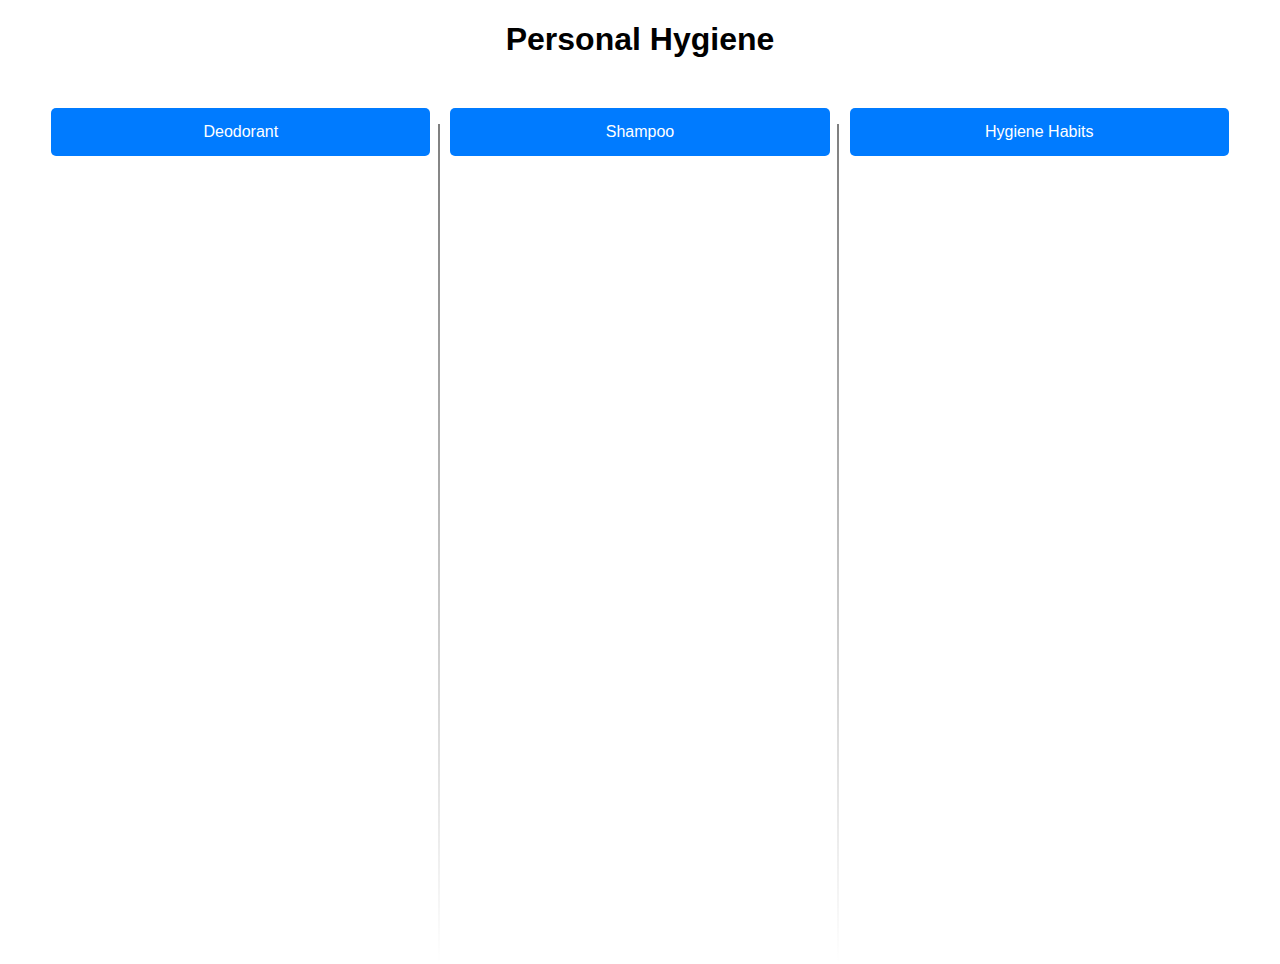
<file: hygiene2.html>
<!DOCTYPE html>
<html>

<head>
  <meta charset="utf-8">
  <meta name="viewport" content="width=device-width">
  <title>Hygiene</title>
  <link href="dropdown.css" rel="stylesheet" type="text/css" />
</head>

<body>
  <h1>Personal Hygiene</h1>

  <div class="container">
    <div class="column">
      <div class="button deodorant">Deodorant</div>
      <p class="text hide1">Lorem ipsum dolor sit amet, consectetur adipiscing elit. Nam auctor dui sit amet tellus convallis condimentum a eget odio. Etiam id est et ex tristique consectetur. Maecenas condimentum volutpat eleifend. Orci varius natoque penatibus et magnis dis parturient montes, nascetur ridiculus mus. Curabitur varius fringilla facilisis.</p>
    </div>
    
    <div class="column">
      <div class="button shampoo">Shampoo</div>
      <p class="text hide2">Lorem ipsum dolor sit amet, consectetur adipiscing elit. Nam auctor dui sit amet tellus convallis condimentum a eget odio. Etiam id est et ex tristique consectetur. Maecenas condimentum volutpat eleifend. Orci varius natoque penatibus et magnis dis parturient montes, nascetur ridiculus mus. Curabitur varius fringilla facilisis.</p>
    </div>
    
    <div class="column">
      <div class="button habits">Hygiene Habits</div>
      <p class="text hide3">Lorem ipsum dolor sit amet, consectetur adipiscing elit. Nam auctor dui sit amet tellus convallis condimentum a eget odio. Etiam id est et ex tristique consectetur. Maecenas condimentum volutpat eleifend. Orci varius natoque penatibus et magnis dis parturient montes, nascetur ridiculus mus. Curabitur varius fringilla facilisis.</p>
    </div>
  </div>

  <script src="scripts.js"></script>
</body>

</html>
</file>
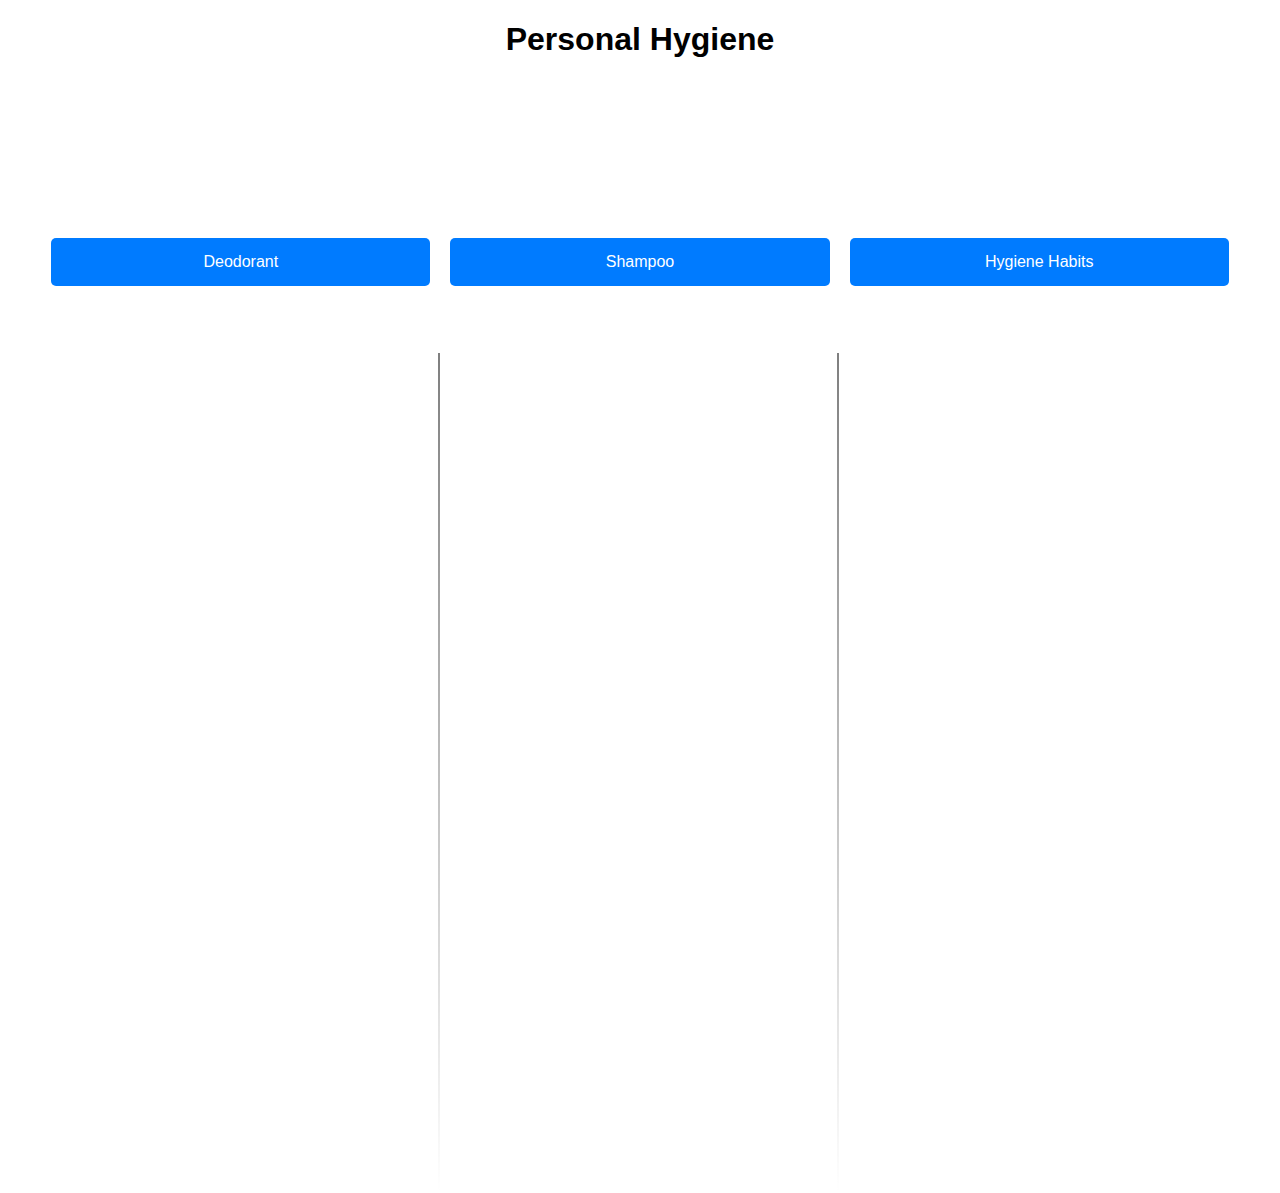
<file: ALMOSTFINISHEDWEBSITE/hygiene.html>
<!DOCTYPE html>
<html>

<head>
  <meta charset="utf-8">
  <meta name="viewport" content="width=device-width">
  <title>Hygiene</title>
  <link href="dropdown.css" rel="stylesheet" type="text/css" />
</head>

<body>
  <h1>Personal Hygiene</h1>

  <div class="container">
    <div class="column">
      <div class="button deodorant">Deodorant</div>
      <p class="text hide1">Deodorant is essential for managing body odor and maintaining personal hygiene. Some of the best products include Secret Clinical Strength Invisible Antiperspirant & Deodorant, Degree Ultra Clear Pure Clean Antiperspirant, and Dove 0% Aluminum Deodorant12. It’s best to apply deodorant after showering when your skin is clean and dry. The benefits of using deodorant include killing odor-causing bacteria, reducing sweat, and keeping you feeling fresh throughout the day34. This can significantly boost self-wellness by enhancing your confidence and comfort in social situations. Choosing the right deodorant can also cater to specific needs, such as sensitive skin or a preference for natural ingredients. Overall, deodorant plays a crucial role in personal care routines, contributing to both physical cleanliness and emotional well-being.</p>
    </div>
    
    <div class="column">
      <div class="button shampoo">Shampoo</div>
      <p class="text hide2">Shampoo is essential for maintaining clean, healthy hair and scalp. It removes dirt, oil, and product buildup, helping to prevent scalp issues and promote hair growth. Some of the best shampoos include R+Co Television Perfect Hair Shampoo for overall use, Olaplex No. 4 Bond Maintenance Shampoo for damaged hair, and Malin+Goetz Moisturizing Shampoo for curly hair. Using shampoo regularly, typically 2-3 times a week, balances scalp oil production and adds moisture, making hair easier to manage and style. Additionally, a good shampoo routine can enhance self-wellness by providing a sense of cleanliness and confidence. Clean, well-maintained hair can boost self-esteem and contribute to a positive self-image. Choosing the right shampoo tailored to your hair type and needs can make a significant difference in your hair’s health and your overall well-being.</p>
    </div>
    
    <div class="column">
      <div class="button habits">Hygiene Habits</div>
      <p class="text hide3">Click here to learn about the creators of this website.</p>
    </div>
  </div>

  <script src="scripts.js"></script>
</body>

</html>
</file>
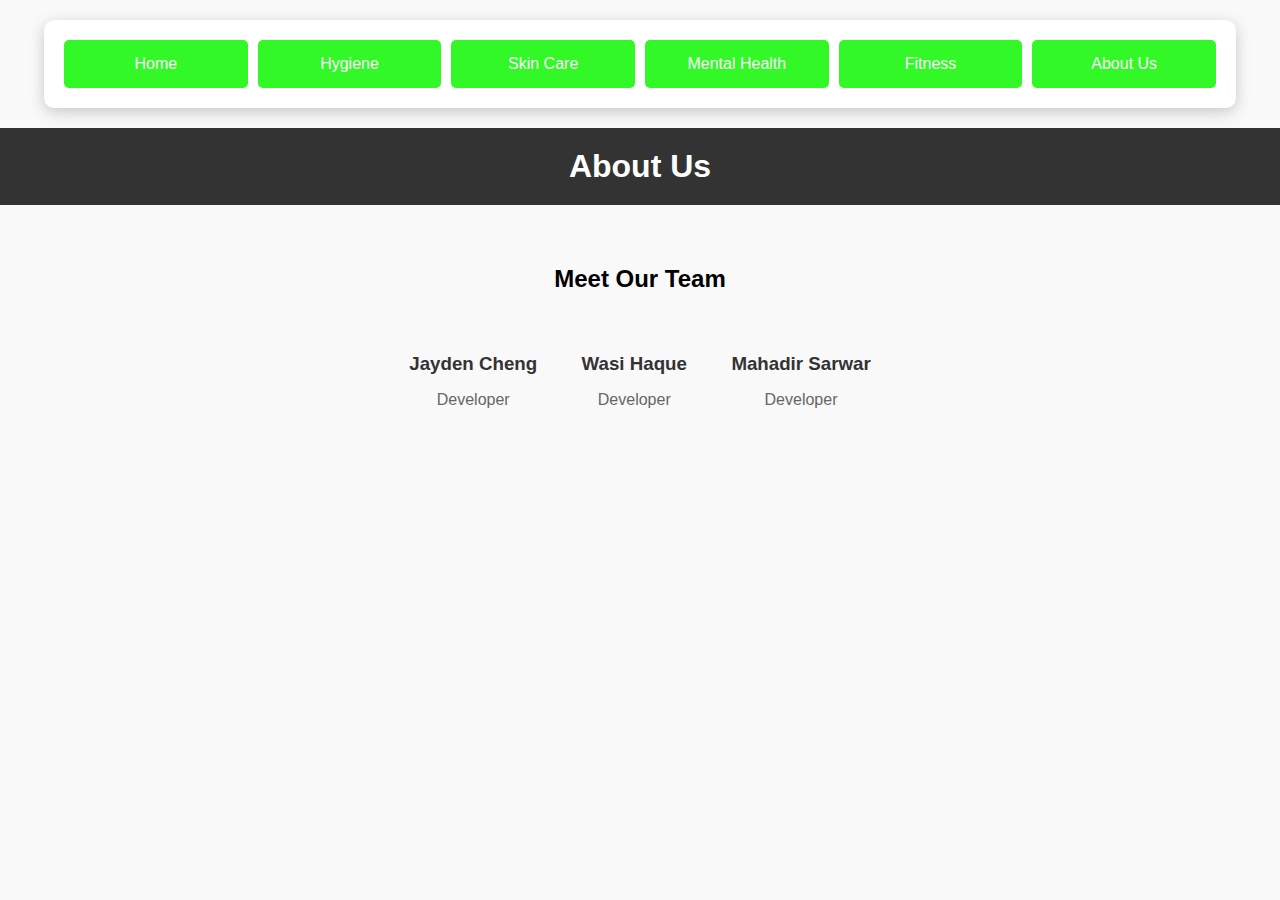
<file: FINISHEDWEBSITE/about.html>
<!DOCTYPE html>
<html lang="en">
<head>
    <meta charset="UTF-8">
    <meta name="viewport" content="width=device-width, initial-scale=1.0">
    <title>About Us</title>
    <link rel="stylesheet" href="about.css">
</head>
<body>
    <div class="header-wrapper">
        <div class="container2">
            <div class="column2">
                <div class="button2 home">
                    <a href="index.html">Home</a>
                </div>
                <p class="text2 hidden">Welcome to our website! Explore the various sections.</p>
            </div>

            <div class="column2">
                <div class="button2 hygiene">
                    <a href="hygiene.html">Hygiene</a>
                </div>
                <p class="text2 hidden">Click here to learn about hygiene products and tips to maintain healthy hygienic habits. This subpage contains information on the best products to use, guides on how to yield the best results, and advice on how to build positive reinforcement.</p>
            </div>

            <div class="column2">
                <div class="button2 skin">
                    <a href="skincare.html">Skin Care</a>
                </div>
                <p class="text2 hidden">Click here to learn about daily routines, targeted solutions, and resources. These modules will help you take care of your skin and keep it healthy and radiant.</p>
            </div>

            <div class="column2">
                <div class="button2 mental">
                    <a href="mentalhealth.html">Mental Health</a>
                </div>
                <p class="text2 hidden">Click here to learn about mental health, how to manage stress, taking care of your emotional wellbeing, and finding resources to help you in times of crisis. You can take a quiz that will help you identify your needs.</p>
            </div>

            <div class="column2">
                <div class="button2 fitness">
                    <a href="fitness.html">Fitness</a>
                </div>
                <p class="text2 hidden">Click here to learn about hydration, nutrition, excersizes/activities. Our interactive modules come with two calculators that can help you find your required daily water intake and your daily caloric intake.</p>
            </div>

            <div class="column2">
                <div class="button2 about">
                    <a href="about.html">About Us</a>
                </div>
                <p class="text2 hidden">Click here to learn about the creators of this website.</p>
            </div>
        </div>
    </div>

    <header>
        <h1>About Us</h1>
    </header>
    
    <section class="team">
        <h2>Meet Our Team</h2>
        <div class="team-member">
            <h3>Jayden Cheng</h3>
            <p>Developer</p>
        </div>
        <div class="team-member">
            <h3>Wasi Haque</h3>
            <p>Developer</p>
        </div>
        <div class="team-member">
            <h3>Mahadir Sarwar</h3>
            <p>Developer</p>
        </div>
    </section>
</body>
<script>
    (function (w, d, s, o, f, js, fjs) {
      w["botsonic_widget"] = o;
      w[o] =
        w[o] ||
        function () {
          (w[o].q = w[o].q || []).push(arguments);
        };
      (js = d.createElement(s)), (fjs = d.getElementsByTagName(s)[0]);
      js.id = o;
      js.src = f;
      js.async = 1;
      fjs.parentNode.insertBefore(js, fjs);
    })(window, document, "script", "Botsonic", "https://widget.botsonic.com/CDN/botsonic.min.js");
    Botsonic("init", {
      serviceBaseUrl: "https://api-azure.botsonic.ai",
      token: "3492be0e-5abb-4685-904b-d6a21d18f9ea",
    });
  </script>
</html>
</file>
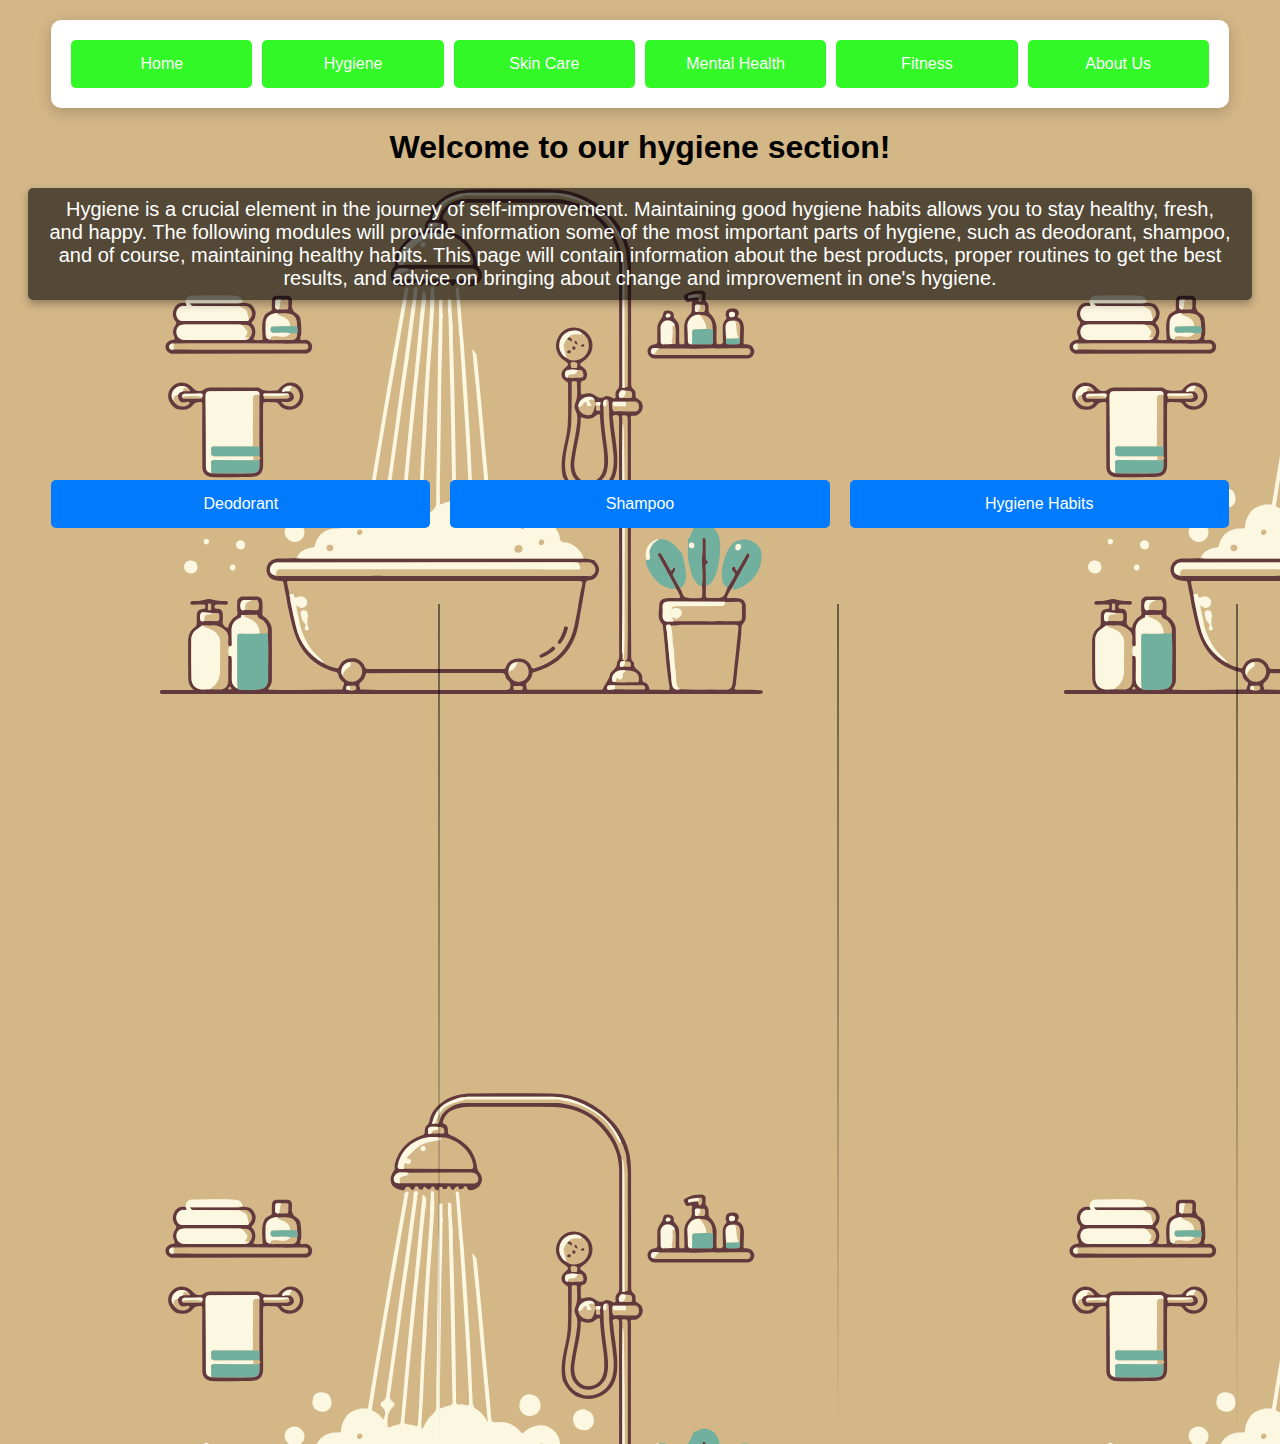
<file: FINISHEDWEBSITE/hygiene.html>
<!DOCTYPE html>
<html>

<head>
  <meta charset="utf-8">
  <meta name="viewport" content="width=device-width">
  <title>Hygiene</title>
  <link href="dropdown.css" rel="stylesheet" type="text/css" />
</head>

<body>
  <div class="header-wrapper">
    <div class="container2">
        <div class="column2">
            <div class="button2 home">
                <a href="index.html">Home</a>
            </div>
            <p class="text2 hidden">Welcome to our website! Explore the various sections.</p>
        </div>

        <div class="column2">
            <div class="button2 hygiene">
                <a href="hygiene.html">Hygiene</a>
            </div>
            <p class="text2 hidden">Click here to learn about hygiene products and tips to maintain healthy hygienic habits. This subpage contains information on the best products to use, guides on how to yield the best results, and advice on how to build positive reinforcement.</p>
        </div>

        <div class="column2">
            <div class="button2 skin">
                <a href="skincare.html">Skin Care</a>
            </div>
            <p class="text2 hidden">Click here to learn about daily routines, targeted solutions, and resources. These modules will help you take care of your skin and keep it healthy and radiant.</p>
        </div>

        <div class="column2">
            <div class="button2 mental">
                <a href="mentalhealth.html">Mental Health</a>
            </div>
            <p class="text2 hidden">Click here to learn about mental health, how to manage stress, taking care of your emotional wellbeing, and finding resources to help you in times of crisis. You can take a quiz that will help you identify your needs.</p>
        </div>

        <div class="column2">
            <div class="button2 fitness">
                <a href="fitness.html">Fitness</a>
            </div>
            <p class="text2 hidden">Click here to learn about hydration, nutrition, excersizes/activities. Our interactive modules come with two calculators that can help you find your required daily water intake and your daily caloric intake.</p>
        </div>

        <div class="column2">
            <div class="button2 about">
                <a href="about.html">About Us</a>
            </div>
            <p class="text2 hidden">Click here to learn about the creators of this website.</p>
        </div>
    </div>
</div>

  <h1>Welcome to our hygiene section!</h1>
  
  <div class="centered-text-container">
    <div class="centered-text">
      Hygiene is a crucial element in the journey of self-improvement. Maintaining good hygiene habits allows you to stay healthy, fresh, and happy. The following modules will provide information some of the most important parts of hygiene, such as deodorant, shampoo, and of course, maintaining healthy habits. This page will contain information about the best products, proper routines to get the best results, and advice on bringing about change and improvement in one's hygiene.
    </div>
  </div>

  <div class="container">
    <div class="column">
      <div class="button deodorant">Deodorant</div>
      <p class="text hide1">Deodorant is essential for managing body odor and maintaining personal hygiene. Some of the best products include Secret Clinical Strength Invisible Antiperspirant & Deodorant, Degree Ultra Clear Pure Clean Antiperspirant, and Dove 0% Aluminum Deodorant12. It’s best to apply deodorant after showering when your skin is clean and dry. The benefits of using deodorant include killing odor-causing bacteria, reducing sweat, and keeping you feeling fresh throughout the day34. This can significantly boost self-wellness by enhancing your confidence and comfort in social situations. Choosing the right deodorant can also cater to specific needs, such as sensitive skin or a preference for natural ingredients. Overall, deodorant plays a crucial role in personal care routines, contributing to both physical cleanliness and emotional well-being.</p>
    </div>
    
    <div class="column">
      <div class="button shampoo">Shampoo</div>
      <p class="text hide2">Shampoo is essential for maintaining clean, healthy hair and scalp. It removes dirt, oil, and product buildup, helping to prevent scalp issues and promote hair growth. Some of the best shampoos include R+Co Television Perfect Hair Shampoo for overall use, Olaplex No. 4 Bond Maintenance Shampoo for damaged hair, and Malin+Goetz Moisturizing Shampoo for curly hair. Using shampoo regularly, typically 2-3 times a week, balances scalp oil production and adds moisture, making hair easier to manage and style. Additionally, a good shampoo routine can enhance self-wellness by providing a sense of cleanliness and confidence. Clean, well-maintained hair can boost self-esteem and contribute to a positive self-image. Choosing the right shampoo tailored to your hair type and needs can make a significant difference in your hair’s health and your overall well-being.</p>
    </div>
    
    <div class="column">
      <div class="button habits">Hygiene Habits</div>
      <p class="text hide3">Improving hygiene habits is essential for maintaining good health and preventing the spread of illnesses. Start by washing your hands frequently with soap and water, especially before eating, after using the restroom, and when you come home from outside. Use hand sanitizer if soap and water aren’t available. Regularly shower or bathe to keep your skin clean and free from bacteria. Brush your teeth at least twice a day and floss daily to maintain oral hygiene. Keep your nails trimmed and clean to prevent the accumulation of dirt and germs. Change your clothes daily and wash them regularly. Clean and disinfect frequently-touched surfaces in your home, such as doorknobs, light switches, and countertops. Practice good respiratory hygiene by covering your mouth and nose with a tissue or your elbow when you cough or sneeze. Lastly, maintain a healthy diet and stay hydrated to support your immune system. These habits will help you stay healthy and feel your best.</p>
    </div>
  </div>
  <script src="scripts.js"></script>
</body>
<script>
  (function (w, d, s, o, f, js, fjs) {
    w["botsonic_widget"] = o;
    w[o] =
      w[o] ||
      function () {
        (w[o].q = w[o].q || []).push(arguments);
      };
    (js = d.createElement(s)), (fjs = d.getElementsByTagName(s)[0]);
    js.id = o;
    js.src = f;
    js.async = 1;
    fjs.parentNode.insertBefore(js, fjs);
  })(window, document, "script", "Botsonic", "https://widget.botsonic.com/CDN/botsonic.min.js");
  Botsonic("init", {
    serviceBaseUrl: "https://api-azure.botsonic.ai",
    token: "3492be0e-5abb-4685-904b-d6a21d18f9ea",
  });
</script>

</html>
</file>
<file: dropdown.css>
body {
    font-family: Arial, sans-serif;
    text-align: center;
}

.container {
    display: flex;
    justify-content: center;
    gap: 20px;
    position: relative; /* Set position to relative for the container */
    margin-top: 50px; /* Adjust this value to move content down */
}

.column {
    width: 30%;
    position: relative; /* Set position to relative for the column */
}

.button {
    background-color: #007bff;
    color: white;
    padding: 15px;
    cursor: pointer;
    border-radius: 5px;
    transition: background-color 0.3s ease, transform 0.3s ease; /* Smooth transition */
}

.button:hover {
    background-color: #0056b3; /* Darker shade for hover effect */
    transform: scale(1.02); /* Scale up slightly */
}

.text {
    display: block; /* Change to block for display */
    opacity: 0; /* Start with opacity 0 */
    margin-top: 10px;
    text-align: left;
    transition: opacity 1s ease; /* Increased duration for opacity transition */
}

.show {
    opacity: 1; /* Fade in effect */
}

/* Vertical lines */
.column::after {
    content: "";
    position: absolute;
    top: 50%; /* Center the line vertically */
    left: 102%; /* Position to the right of the column */
    width: 2px; /* Width of the line */
    height: calc(100vh - 60px); /* Adjust to the height of the viewport minus space for the button */
    background: linear-gradient(to bottom, rgba(0, 0, 0, 0.5), rgba(0, 0, 0, 0)); /* Fade effect */
    transform: translateY(-10%); /* Center the line vertically */
    z-index: 0; /* Ensure it stays behind the content */
}

.container .column:last-child::after {
    display: none; /* Hide line for the last column */
}
</file>
<file: ALMOSTFINISHEDWEBSITE/dropdown.css>
body {
    font-family: Arial, sans-serif;
    text-align: center;
}

.container {
    display: flex;
    justify-content: center;
    gap: 20px;
    position: relative; /* Set position to relative for the container */
    margin-top: 180px; /* Adjust this value to move content down */
}

.column {
    width: 30%;
    position: relative; /* Set position to relative for the column */
}

.button {
    background-color: #007bff;
    color: white;
    padding: 15px;
    cursor: pointer;
    border-radius: 5px;
    transition: background-color 0.3s ease, transform 0.3s ease; /* Smooth transition */
}

.button:hover {
    background-color: #0056b3; /* Darker shade for hover effect */
    transform: scale(1.02); /* Scale up slightly */
}

.text {
    display: block; /* Change to block for display */
    opacity: 0; /* Start with opacity 0 */
    margin-top: 10px;
    text-align: left;
    transition: opacity 1s ease; /* Increased duration for opacity transition */
}

.show {
    opacity: 1; /* Fade in effect */
}

/* Vertical lines */
.column::after {
    content: "";
    position: absolute;
    top: 50%; /* Center the line vertically */
    left: 102%; /* Position to the right of the column */
    width: 2px; /* Width of the line */
    height: calc(100vh - 60px); /* Adjust to the height of the viewport minus space for the button */
    background: linear-gradient(to bottom, rgba(0, 0, 0, 0.5), rgba(0, 0, 0, 0)); /* Fade effect */
    transform: translateY(-10%); /* Center the line vertically */
    z-index: 0; /* Ensure it stays behind the content */
}

.container .column:last-child::after {
    display: none; /* Hide line for the last column */
}
</file>
<file: FINISHEDWEBSITE/about.css>
body {
    font-family: Arial, sans-serif;
    margin: 0;
    padding: 0;
    background-color: #f9f9f9;
}

header {
    background-color: #333;
    color: white;
    padding: 20px 0;
    text-align: center;
}

h1 {
    margin: 0;
}

.team {
    padding: 40px;
    text-align: center;
}

h2 {
    margin-bottom: 30px;
}

.team-member {
    display: inline-block;
    margin: 20px;
    text-align: center;
}

h3 {
    margin: 10px 0 5px;
    color: #333;
}

p {
    color: #666;
}

/* Header Wrapper Styles */
.header-wrapper {
    background-color: #ffffff; /* White background for the box */
    border-radius: 10px; /* Rounded corners */
    box-shadow: 0 4px 15px rgba(0, 0, 0, 0.2); /* Subtle shadow for depth */
    padding: 20px; /* Padding inside the box */
    margin: 20px auto; /* Center the box with margin */
    max-width: 90%; /* Limit the width */
}

/* Container to hold columns */
.container2 {
    display: flex;
    justify-content: center;
    gap: 10px; /* Space between columns */
    position: relative; /* Position for vertical lines */
    margin-top: 0; /* Reset margin */
}

/* Column Styles */
.column2 {
    width: 16%; /* Adjusted width for each column to fit more items */
    position: relative; /* Position for vertical lines */
}

/* Button Styles */
.button2 {
    background-color: #31f826; /* Primary button color */
    color: white;
    padding: 15px;
    cursor: pointer;
    border-radius: 5px; /* Rounded corners */
    transition: background-color 0.3s ease, transform 0.3s ease; /* Smooth transition */
    position: relative; /* Relative for dropdown positioning */
    text-align: center; /* Center the text inside the button */
}

.button2 a {
    color: white; /* Keep the text color white */
    text-decoration: none; /* Remove the underline */
    display: block; /* Ensure the entire button area is clickable */
    width: 100%;
    height: 100%;
}

.button2:hover {
    background-color: #0a6e05; /* Darker shade for hover effect */
    transform: scale(1.02); /* Scale up slightly */
}

/* Text (Dropdown) Styles */
.text2 {
    display: block; /* Block for better positioning */
    opacity: 0; /* Start hidden */
    margin-top: 10px; /* Space between button and text */
    text-align: left; /* Align text to the left */
    transition: opacity 0.3s ease; /* Smooth opacity transition */
    background-color: #fff; /* White background for dropdown */
    padding: 10px; /* Padding for dropdown text */
    border-radius: 5px; /* Rounded corners */
    box-shadow: 0 2px 5px rgba(0, 0, 0, 0.1); /* Subtle shadow for dropdown */
    position: absolute; /* Positioning for dropdown */
    left: 50%; /* Center align */
    transform: translateX(-50%); /* Centering correction */
    width: 300px; /* Set a specific width for the dropdown */
    max-width: 80%; /* Limit to 80% of the parent container's width */
    min-width: 150px; /* Optional: minimum width */
}

/* Show dropdown on hover */
.column2:hover .text2 {
    opacity: 1; /* Fade in effect */
}

.container2 .column2:last-child::after {
    display: none; /* Hide line for the last column */
}
</file>
<file: FINISHEDWEBSITE/dropdown.css>
body {
    font-family: Arial, sans-serif;
    text-align: center;
    background-image: url(hygiene.svg); /* Replace with your image path */
}

.centered-text-container {
    position: relative; /* Reference for absolute positioning */
    padding: 0 20px; /* Adds padding on left and right */
    max-width: 1300px; /* Optional: restrict width */
    margin: 0 auto; /* Center the container */
  }
  
  .centered-text {
    font-size: 20px;  /* Adjust the font size */
    padding: 10px 20px;  /* Creates space around the text */
    background-color: rgba(0, 0, 0, 0.6);  /* Semi-transparent background (adjust the RGBA values) */
    color: white;  /* Set the text color */
    border-radius: 5px;  /* Rounded corners */
    box-shadow: 0px 4px 8px rgba(0, 0, 0, 0.3);  /* Optional shadow for added effect */
  }

.container {
    display: flex;
    justify-content: center;
    gap: 20px;
    position: relative; /* Set position to relative for the container */
    margin-top: 180px; /* Adjust this value to move content down */
}

.column {
    width: 30%;
    position: relative; /* Set position to relative for the column */
}

.button {
    background-color: #007bff;
    color: white;
    padding: 15px;
    cursor: pointer;
    border-radius: 5px;
    transition: background-color 0.3s ease, transform 0.3s ease; /* Smooth transition */
}

.button:hover {
    background-color: #0056b3; /* Darker shade for hover effect */
    transform: scale(1.02); /* Scale up slightly */
}

.text {
    display: block; /* Change to block for display */
    opacity: 0; /* Start with opacity 0 */
    margin-top: 10px;
    text-align: left;
    transition: opacity 1s ease; /* Increased duration for opacity transition */
    background-color: rgba(0, 0, 0, 0.6);  /* Semi-transparent background (adjust the RGBA values) */
    color: white;  /* Set the text color */
    border-radius: 5px;  /* Rounded corners */
    box-shadow: 0px 4px 8px rgba(0, 0, 0, 0.3);  /* Optional shadow for added effect */
}

.show {
    opacity: 1; /* Fade in effect */
}

/* Vertical lines */
.column::after {
    content: "";
    position: absolute;
    top: 50%; /* Center the line vertically */
    left: 102%; /* Position to the right of the column */
    width: 2px; /* Width of the line */
    height: calc(100vh - 60px); /* Adjust to the height of the viewport minus space for the button */
    background: linear-gradient(to bottom, rgba(0, 0, 0, 0.5), rgba(0, 0, 0, 0)); /* Fade effect */
    transform: translateY(-10%); /* Center the line vertically */
    z-index: 0; /* Ensure it stays behind the content */
}

/* Header Wrapper Styles */
.header-wrapper {
    background-color: #ffffff; /* White background for the box */
    border-radius: 10px; /* Rounded corners */
    box-shadow: 0 4px 15px rgba(0, 0, 0, 0.2); /* Subtle shadow for depth */
    padding: 20px; /* Padding inside the box */
    margin: 20px auto; /* Center the box with margin */
    max-width: 90%; /* Limit the width */
}

/* Container to hold columns */
.container2 {
    display: flex;
    justify-content: center;
    gap: 10px; /* Space between columns */
    position: relative; /* Position for vertical lines */
    margin-top: 0; /* Reset margin */
}

/* Column Styles */
.column2 {
    width: 16%; /* Adjusted width for each column to fit more items */
    position: relative; /* Position for vertical lines */
}

/* Button Styles */
.button2 {
    background-color: #31f826; /* Primary button color */
    color: white;
    padding: 15px;
    cursor: pointer;
    border-radius: 5px; /* Rounded corners */
    transition: background-color 0.3s ease, transform 0.3s ease; /* Smooth transition */
    position: relative; /* Relative for dropdown positioning */
    text-align: center; /* Center the text inside the button */
}

.button2 a {
    color: white; /* Keep the text color white */
    text-decoration: none; /* Remove the underline */
    display: block; /* Ensure the entire button area is clickable */
    width: 100%;
    height: 100%;
}

.button2:hover {
    background-color: #0a6e05; /* Darker shade for hover effect */
    transform: scale(1.02); /* Scale up slightly */
}

/* Text (Dropdown) Styles */
.text2 {
    display: block; /* Block for better positioning */
    opacity: 0; /* Start hidden */
    margin-top: 10px; /* Space between button and text */
    text-align: left; /* Align text to the left */
    transition: opacity 0.3s ease; /* Smooth opacity transition */
    background-color: #fff; /* White background for dropdown */
    padding: 10px; /* Padding for dropdown text */
    border-radius: 5px; /* Rounded corners */
    box-shadow: 0 2px 5px rgba(0, 0, 0, 0.1); /* Subtle shadow for dropdown */
    position: absolute; /* Positioning for dropdown */
    left: 50%; /* Center align */
    transform: translateX(-50%); /* Centering correction */
    width: 300px; /* Set a specific width for the dropdown */
    max-width: 80%; /* Limit to 80% of the parent container's width */
    min-width: 150px; /* Optional: minimum width */
}

/* Show dropdown on hover */
.column2:hover .text2 {
    opacity: 1; /* Fade in effect */
}

.container2 .column2:last-child::after {
    display: none; /* Hide line for the last column */
}
</file>
